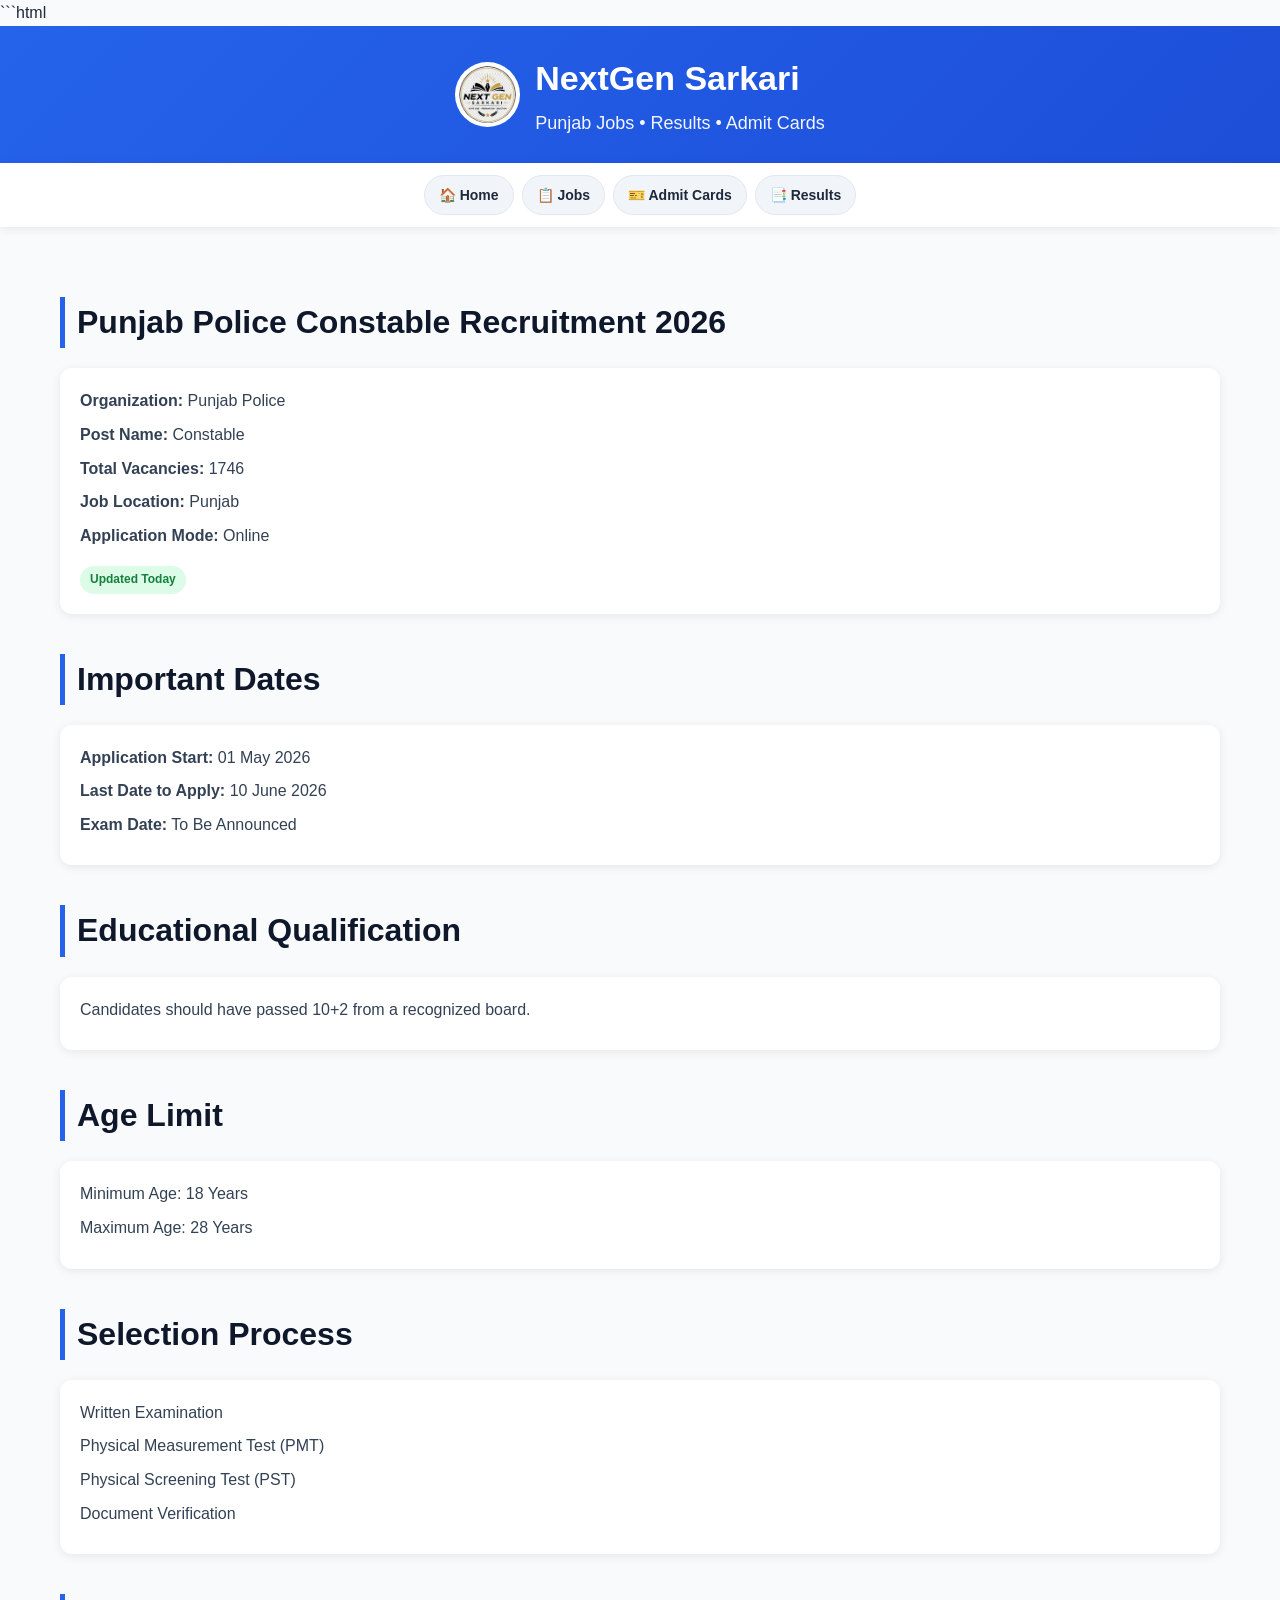
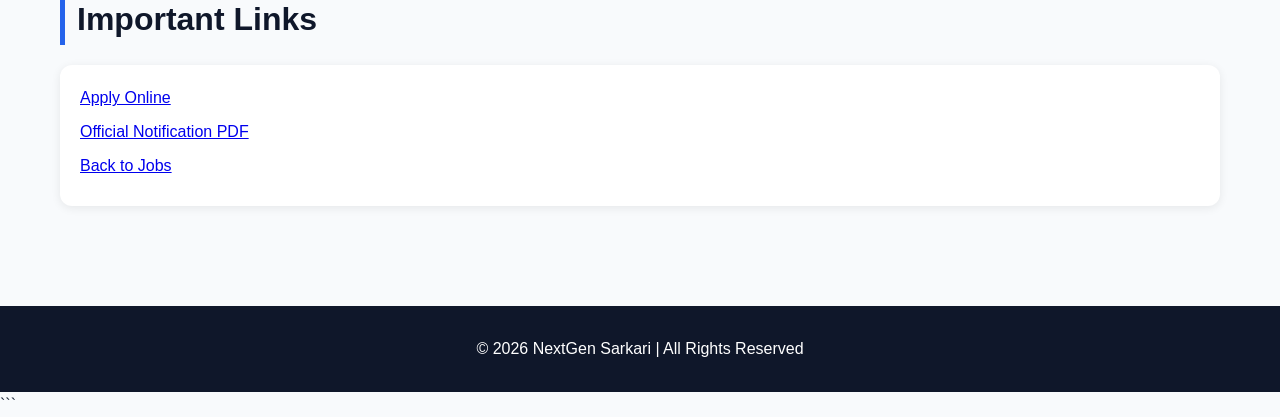
<file: unjab-police-constable-recruitment-2026.html>
```html
<!DOCTYPE html>
<html lang="en">
<head>
<meta charset="UTF-8">
<meta name="viewport" content="width=device-width, initial-scale=1.0">

<title>Punjab Police Constable Recruitment 2026 | NextGen Sarkari</title>

<link rel="stylesheet" href="css/style.css">
<link rel="stylesheet" href="css/jobs.css">

</head>

<body>

<header>
<div class="logo-container">

<img src="logo.png" alt="NextGen Sarkari Logo" class="logo">

<div>
<h1>NextGen Sarkari</h1>
<p>Punjab Jobs • Results • Admit Cards</p>
</div>

</div>
</header>

<nav>
<a href="index.html">🏠 Home</a>
<a href="jobs.html">📋 Jobs</a>
<a href="#">🎫 Admit Cards</a>
<a href="#">📑 Results</a>
</nav>

<div class="container">

<h2 class="section-title">
Punjab Police Constable Recruitment 2026
</h2>

<div class="job-card">

<p><strong>Organization:</strong> Punjab Police</p>

<p><strong>Post Name:</strong> Constable</p>

<p><strong>Total Vacancies:</strong> 1746</p>

<p><strong>Job Location:</strong> Punjab</p>

<p><strong>Application Mode:</strong> Online</p>

<span class="updated">Updated Today</span>

</div>

<h2 class="section-title">Important Dates</h2>

<div class="job-card">

<p><strong>Application Start:</strong> 01 May 2026</p>

<p><strong>Last Date to Apply:</strong> 10 June 2026</p>

<p><strong>Exam Date:</strong> To Be Announced</p>

</div>

<h2 class="section-title">Educational Qualification</h2>

<div class="job-card">

<p>Candidates should have passed 10+2 from a recognized board.</p>

</div>

<h2 class="section-title">Age Limit</h2>

<div class="job-card">

<p>Minimum Age: 18 Years</p>

<p>Maximum Age: 28 Years</p>

</div>

<h2 class="section-title">Selection Process</h2>

<div class="job-card">

<p>Written Examination</p>

<p>Physical Measurement Test (PMT)</p>

<p>Physical Screening Test (PST)</p>

<p>Document Verification</p>

</div>

<h2 class="section-title">Important Links</h2>

<div class="job-card">

<p>
<a href="#" target="_blank">Apply Online</a>
</p>

<p>
<a href="#" target="_blank">Official Notification PDF</a>
</p>

<p>
<a href="jobs.html">Back to Jobs</a>
</p>

</div>

</div>

<footer>
© 2026 NextGen Sarkari | All Rights Reserved
</footer>

</body>
</html>
```
</file>
<file: css/style.css>
*{
margin:0;
padding:0;
box-sizing:border-box;
}

body{
font-family:Inter,Segoe UI,sans-serif;
background:#f8fafc;
color:#1e293b;
line-height:1.6;
}

/* This is Header */

header{
background:linear-gradient(135deg,#2563eb,#1d4ed8);
color:white;
padding:25px 20px;
text-align:center;
}

header h1{
font-size:34px;
font-weight:700;
margin-bottom:5px;
}

header p{
margin-top:10px;
font-size:18px;
opacity:.95;
}

/* End */

/* NAV Starts Here */

nav{
    background:white;
    padding:12px;
    display:flex;
    justify-content:center;
    flex-wrap:wrap;
    gap:8px;
    box-shadow:0 2px 10px rgba(0,0,0,.08);
    position:sticky;
    top:0;
    z-index:100;
}

nav a{
    text-decoration:none;
    background:#f1f5f9;
    color:#1e293b;
    padding:8px 14px;
    border-radius:25px;
    font-size:14px;
    font-weight:600;
    transition:all .3s ease;
    border:1px solid #e2e8f0;
}

nav a:hover{
    background:#2563eb;
    color:white;
    transform:translateY(-2px);
}

@media (max-width:768px){

    nav{
        gap:6px;
        padding:10px;
    }

    nav a{
        padding:7px 12px;
        font-size:13px;
    }

}

/* NAV END */

.container{
max-width:1200px;
margin:auto;
padding:30px 20px;
}

.hero{
    background:white;
    padding:40px 20px;
    border-radius:20px;
    text-align:center;
    box-shadow:0 10px 30px rgba(0,0,0,.08);
    margin-bottom:30px;
}

.hero h2{
    font-size:28px;
    line-height:1.2;
    margin-bottom:10px;
    color:#0f172a;
}

.hero p{
    font-size:16px;
    color:#64748b;
    margin-bottom:20px;
}

.hero-buttons{
    display:flex;
    justify-content:center;
    gap:12px;
    flex-wrap:wrap;
}

.primary-btn{
    background:#2563eb;
    color:white;
    border:none;
    padding:15px 30px;
    border-radius:10px;
    cursor:pointer;
}

.secondary-btn{
    background:white;
    color:#2563eb;
    border:2px solid #2563eb;
    padding:15px 30px;
    border-radius:10px;
    cursor:pointer;
}

@media (max-width:768px){
    .hero h2{
        font-size:24px;
    }

    .hero-buttons button{
        width:100%;
    }
}

.grid{
display:grid;
grid-template-columns:repeat(auto-fit,minmax(300px,1fr));
gap:25px;
}

.card{
background:white;
padding:25px;
border-radius:20px;
box-shadow:0 5px 20px rgba(0,0,0,.08);
transition:.3s;
}

.card:hover{
transform:translateY(-8px);
}

.card h3{
color:#2563eb;
margin-bottom:15px;
}

.card ul{
list-style:none;
}

.card li{
padding:12px 0;
border-bottom:1px solid #e2e8f0;
}

footer{
margin-top:50px;
background:#0f172a;
color:white;
text-align:center;
padding:30px;
}

.stats-container {
    display: grid;
    grid-template-columns: repeat(4, 1fr);
    gap: 15px;
    margin: 20px 0;
}

.stats-card {
    background: #fff;
    border-radius: 12px;
    padding: 20px;
    text-align: center;
    box-shadow: 0 2px 10px rgba(0,0,0,0.08);
    transition: transform 0.2s ease;
}

.stats-card:hover {
    transform: translateY(-3px);
}

.stats-card h2 {
    color: #2563eb;
    font-size: 32px;
    margin: 0;
}

.stats-card p {
    margin-top: 8px;
    color: #555;
    font-size: 15px;
}

@media (max-width: 480px) {
    .stats-container {
        grid-template-columns: repeat(2, 1fr);
        gap: 10px;
    }

    .stats-card {
        padding: 12px;
    }

    .stats-card h2 {
        font-size: 22px;
    }

    .stats-card p {
        font-size: 13px;
    }
}

.stat-card{
background:white;
padding:25px;
text-align:center;
border-radius:20px;
box-shadow:0 5px 20px rgba(0,0,0,.08);
}

.stat-card h2{
font-size:36px;
color:#2563eb;
margin-bottom:10px;
}

.stat-card p{
font-size:16px;
font-weight:600;
color:#475569;
}
.section-title{
font-size:32px;
font-weight:700;
color:#0f172a;
margin:40px 0 20px;
padding-left:12px;
border-left:5px solid #2563eb;
}
.badge{
display:inline-block;
background:#dbeafe;
color:#1d4ed8;
padding:5px 12px;
border-radius:20px;
font-size:14px;
font-weight:600;
margin-bottom:10px;
}

.admin-container{
  display:grid;
  grid-template-columns:1.3fr .9fr;
  gap:24px;
}

.admin-card{
  background:#ffffff;
  border-radius:23px;
  padding:28px;
  box-shadow:0 18px 45px rgba(15,23,42,.08);
}

.admin-card h2{
  margin-bottom:10px;
  color:#0f172a;
}

.admin-card p{
  color:#475569;
  margin-bottom:22px;
}

.admin-summary{
  display:grid;
  grid-template-columns:repeat(2,minmax(0,1fr));
  gap:16px;
  margin-bottom:22px;
}

.summary-card{
  background:#eff6ff;
  border-radius:18px;
  padding:18px 20px;
  display:flex;
  justify-content:space-between;
  align-items:center;
  border:1px solid #dbeafe;
}

.summary-card span{
  font-size:28px;
  font-weight:700;
  color:#1d4ed8;
}

.summary-card p{
  margin:0;
  color:#475569;
  font-size:14px;
}

.admin-form label{
  display:block;
  margin-bottom:8px;
  color:#334155;
  font-weight:600;
}

.admin-form input,
.admin-form textarea{
  width:100%;
  border-radius:14px;
  border:1px solid #cbd5e1;
  padding:14px 16px;
  background:#f8fafc;
  font-size:15px;
  color:#0f172a;
}

.admin-form textarea{
  min-height:120px;
  resize:vertical;
}

.field-row{
  display:grid;
  grid-template-columns:repeat(2,minmax(0,1fr));
  gap:16px;
}

.button-row{
  display:flex;
  align-items:center;
  gap:18px;
  flex-wrap:wrap;
  margin-top:16px;
}

.loading-indicator{
  color:#475569;
  font-size:14px;
}

.admin-message{
  margin-top:16px;
  font-size:14px;
}

.admin-success{
  color:#15803d;
}

.admin-error{
  color:#dc2626;
}

.job-row{
  background:#f8fafc;
  border:1px solid #e2e8f0;
  border-radius:18px;
  padding:20px;
  display:flex;
  justify-content:space-between;
  gap:18px;
  align-items:flex-start;
  margin-bottom:16px;
}

.job-row div{
  min-width:0;
}

.job-row strong{
  display:block;
  font-size:17px;
  margin-bottom:8px;
  color:#0f172a;
}

.job-meta{
  margin:0 0 10px;
  color:#475569;
  font-size:14px;
  line-height:1.6;
}

.job-row a{
  color:#2563eb;
  text-decoration:none;
  font-weight:600;
}

.delete-btn{
  background:#fee2e2;
  color:#991b1b;
  border:none;
  border-radius:14px;
  padding:12px 18px;
  cursor:pointer;
  font-weight:600;
  transition:transform .2s ease, background .2s ease;
}

.delete-btn:hover{
  transform:translateY(-1px);
  background:#fecaca;
}

.admin-empty{
  color:#64748b;
  padding:24px;
  text-align:center;
}

.paper-controls{
  display:flex;
  gap:16px;
  flex-wrap:wrap;
  margin:20px 0;
}

.paper-controls input,
.paper-controls select,
.paper-filters input,
.paper-filters select{
  width:100%;
  min-width:220px;
  border-radius:14px;
  border:1px solid #cbd5e1;
  padding:14px 16px;
  background:#f8fafc;
  color:#0f172a;
}

.admin-papers{
  display:grid;
  gap:18px;
}

.paper-row{
  background:#ffffff;
  border:1px solid #e2e8f0;
  border-radius:20px;
  padding:22px;
  display:flex;
  flex-direction:column;
  gap:18px;
}

.paper-card-content{
  display:flex;
  gap:18px;
  align-items:flex-start;
}

.paper-thumb{
  width:120px;
  height:120px;
  min-width:120px;
  border-radius:18px;
  overflow:hidden;
  background:#e2e8f0;
  display:flex;
  align-items:center;
  justify-content:center;
}

.paper-thumb img{
  width:100%;
  height:100%;
  object-fit:cover;
}

.paper-placeholder{
  color:#475569;
  font-weight:700;
}

.paper-info h3{
  margin:0 0 10px;
  color:#0f172a;
  font-size:20px;
}

.paper-meta{
  margin:0 0 12px;
  color:#64748b;
  font-size:14px;
  line-height:1.6;
}

.paper-tags span{
  display:inline-block;
  background:#eff6ff;
  color:#1d4ed8;
  padding:6px 10px;
  border-radius:999px;
  margin:0 8px 8px 0;
  font-size:12px;
}

.paper-card-bottom{
  display:flex;
  justify-content:space-between;
  align-items:center;
  gap:16px;
  flex-wrap:wrap;
}

.previous-categories{
  display:grid;
  grid-template-columns:repeat(auto-fit,minmax(220px,1fr));
  gap:16px;
  margin:24px 0;
}

.category-card{
  border:1px solid #e2e8f0;
  border-radius:18px;
  padding:20px;
  background:#ffffff;
  cursor:pointer;
  transition:transform .2s ease, box-shadow .2s ease;
}

.category-card:hover{
  transform:translateY(-2px);
  box-shadow:0 16px 30px rgba(15,23,42,.08);
}

.category-card h3{
  margin:0 0 12px;
  color:#0f172a;
}

.category-tags span{
  display:inline-flex;
  background:#dbeafe;
  color:#1d4ed8;
  padding:5px 10px;
  border-radius:20px;
  margin:3px 4px 0 0;
  font-size:12px;
}

.papers-header{
  display:flex;
  align-items:flex-start;
  justify-content:space-between;
  gap:24px;
  flex-wrap:wrap;
  margin-bottom:24px;
}

.paper-filters{
  display:flex;
  gap:16px;
  flex-wrap:wrap;
  width:100%;
  justify-content:flex-end;
}

.papers-grid{
  display:grid;
  gap:18px;
}

.admin-layout{
  display:grid;
  grid-template-columns:260px 1fr;
  gap:24px;
  padding:24px 20px;
}

.admin-sidebar{
  display:flex;
  flex-direction:column;
  gap:10px;
  position:sticky;
  top:20px;
}

.sidebar-link,
.sidebar-link:visited{
  display:block;
  width:100%;
  text-align:left;
  padding:14px 18px;
  background:#f8fafc;
  color:#0f172a;
  border-radius:14px;
  border:1px solid #e2e8f0;
  text-decoration:none;
  font-weight:600;
  transition:all .2s ease;
}

.sidebar-link.active,
.sidebar-link:hover{
  background:#2563eb;
  color:#fff;
  border-color:#1d4bdb;
}

.admin-main{
  display:flex;
  flex-direction:column;
  gap:24px;
}

.dashboard-welcome{
  margin-top:20px;
}

.hidden{
  display:none !important;
}

.primary-btn:disabled{
  opacity:.65;
  cursor:not-allowed;
}

@media (max-width: 960px) {
  .admin-layout{
    grid-template-columns:1fr;
  }

  .field-row{
    grid-template-columns:1fr;
  }

  .papers-header{
    flex-direction:column;
  }

  .paper-card-content{
    flex-direction:column;
  }

  .paper-card-bottom{
    justify-content:flex-start;
  }
}

@media (max-width:768px){

.stats{
grid-template-columns:repeat(2,1fr);
}

}

/* This is Logo */

.logo-container{
    display:flex;
    justify-content:center;
    align-items:center;
    gap:20px;
}

.logo{
    width:70px;
    height:70px;
    border-radius:50%;
    background:white;
    padding:5px;
}

.logo-container h1{
    margin:0;
    text-align:left;
}

.logo-container p{
    margin-top:4px;
    text-align:left;
}

@media (max-width:768px){

    .logo-container{
        flex-direction:column;
        text-align:center;
    }

    .logo-container h1,
    .logo-container p{
        text-align:center;
    }
}

/* Logo End */

@media (max-width:768px){

    .hero{
        padding:25px 20px;
    }

    .hero h2{
        font-size:26px;
    }

    .hero p{
        font-size:15px;
    }
}

.admin-container {
    display: grid;
    gap: 25px;
    margin-bottom: 40px;
}

.admin-card {
    background: #fff;
    border-radius: 20px;
    padding: 30px;
    box-shadow: 0 10px 30px rgba(0,0,0,.08);
}

.admin-card h2 {
    margin-bottom: 15px;
    color: #0f172a;
}

.admin-card p {
    color: #475569;
    margin-bottom: 20px;
}

.admin-form label {
    display: block;
    margin-bottom: 8px;
    color: #334155;
    font-weight: 600;
}

.admin-form input {
    width: 100%;
    padding: 12px 14px;
    border: 1px solid #cbd5e1;
    border-radius: 12px;
    margin-bottom: 18px;
    font-size: 15px;
    background: #f8fafc;
}

.admin-form .primary-btn {
    width: 180px;
}

.admin-message {
    margin-top: 14px;
    font-weight: 600;
}

.admin-success {
    color: #16a34a;
}

.admin-error {
    color: #dc2626;
}

.admin-jobs {
    display: grid;
    gap: 16px;
}

.job-row {
    display: flex;
    justify-content: space-between;
    align-items: center;
    gap: 20px;
    padding: 18px;
    border-radius: 16px;
    border: 1px solid #e2e8f0;
    background: #f8fafc;
}

.job-row strong {
    display: block;
    font-size: 18px;
    margin-bottom: 6px;
}

.job-row p {
    margin-bottom: 8px;
    color: #475569;
}

.job-row a {
    display: inline-block;
    color: #2563eb;
    text-decoration: none;
}

.delete-btn {
    background: #ef4444;
    color: white;
    border: none;
    padding: 12px 16px;
    border-radius: 12px;
    cursor: pointer;
    font-weight: 700;
}

@media (max-width:768px) {
    .admin-container {
        grid-template-columns: 1fr;
    }

    .job-row {
        flex-direction: column;
        align-items: flex-start;
    }

    .delete-btn {
        width: 100%;
    }
}
</file>
<file: css/jobs.css>
*{
margin:0;
padding:0;
box-sizing:border-box;
}

body{
font-family:Inter,Segoe UI,sans-serif;
background:#f8fafc;
color:#1e293b;
line-height:1.6;
}

header{
background:linear-gradient(135deg,#2563eb,#1d4ed8);
color:white;
padding:25px 20px;
text-align:center;
}

header h1{
font-size:34px;
font-weight:700;
margin-bottom:5px;
}

header p{
margin-top:10px;
font-size:18px;
opacity:.95;
}

/* NAV Starts Here */

nav{
    background:white;
    padding:12px;
    display:flex;
    justify-content:center;
    flex-wrap:wrap;
    gap:8px;
    box-shadow:0 2px 10px rgba(0,0,0,.08);
    position:sticky;
    top:0;
    z-index:100;
}

nav a{
    text-decoration:none;
    background:#f1f5f9;
    color:#1e293b;
    padding:8px 14px;
    border-radius:25px;
    font-size:14px;
    font-weight:600;
    transition:all .3s ease;
    border:1px solid #e2e8f0;
}

nav a:hover{
    background:#2563eb;
    color:white;
    transform:translateY(-2px);
}

@media (max-width:768px){

    nav{
        gap:6px;
        padding:10px;
    }

    nav a{
        padding:7px 12px;
        font-size:13px;
    }

}

/* NAV END */

.container{
max-width:1200px;
margin:auto;
padding:30px 20px;
}

.hero{
background:white;
padding:40px;
border-radius:20px;
text-align:center;
box-shadow:0 10px 30px rgba(0,0,0,.08);
margin-bottom:30px;
}

.hero h2{
font-size:36px;
margin-bottom:15px;
color:#0f172a;
}

.hero button{
font-weight:600;
transition:all 0.3s ease;
}

.hero button:hover{
transform:translateY(-2px);
}

.grid{
display:grid;
grid-template-columns:repeat(auto-fit,minmax(300px,1fr));
gap:25px;
}

.card{
background:white;
padding:25px;
border-radius:20px;
box-shadow:0 5px 20px rgba(0,0,0,.08);
transition:.3s;
}

.card:hover{
transform:translateY(-8px);
}

.card h3{
color:#2563eb;
margin-bottom:15px;
}

.card ul{
list-style:none;
}

.card li{
padding:12px 0;
border-bottom:1px solid #e2e8f0;
}

footer{
margin-top:50px;
background:#0f172a;
color:white;
text-align:center;
padding:30px;
}
.stats{
display:grid;
grid-template-columns:repeat(4,1fr);
gap:20px;
margin:30px 0;
}

.stat-card{
background:white;
padding:25px;
text-align:center;
border-radius:20px;
box-shadow:0 5px 20px rgba(0,0,0,.08);
}

.stat-card h2{
font-size:36px;
color:#2563eb;
margin-bottom:10px;
}

.stat-card p{
font-size:16px;
font-weight:600;
color:#475569;
}
.section-title{
font-size:32px;
font-weight:700;
color:#0f172a;
margin:40px 0 20px;
padding-left:12px;
border-left:5px solid #2563eb;
}
.badge{
display:inline-block;
background:#dbeafe;
color:#1d4ed8;
padding:5px 12px;
border-radius:20px;
font-size:14px;
font-weight:600;
margin-bottom:10px;
}

@media (max-width:768px){

.stats{
grid-template-columns:repeat(2,1fr);
}

}

.logo-container{
display:flex;
align-items:center;
justify-content:center;
gap:15px;
max-width:600px;
margin:auto;
}

.logo{
width:65px;
height:65px;
border-radius:50%;
background:white;
padding:4px;
}

.job-card{
background:white;
padding:20px;
border-radius:12px;
box-shadow:0 2px 10px rgba(0,0,0,.08);
margin-bottom:20px;
}

.job-card h3{
color:#2563eb;   /* Blue title */
margin-bottom:10px;
}

.job-card p{
color:#334155;   /* Dark gray text */
margin-bottom:8px;
}

.updated{
display:inline-block;
background:#dcfce7;
color:#15803d;
padding:4px 10px;
border-radius:20px;
font-size:12px;
font-weight:600;
margin-top:10px;
}

.job-link{
text-decoration:none;
color:inherit;
display:block;
}
</file>
